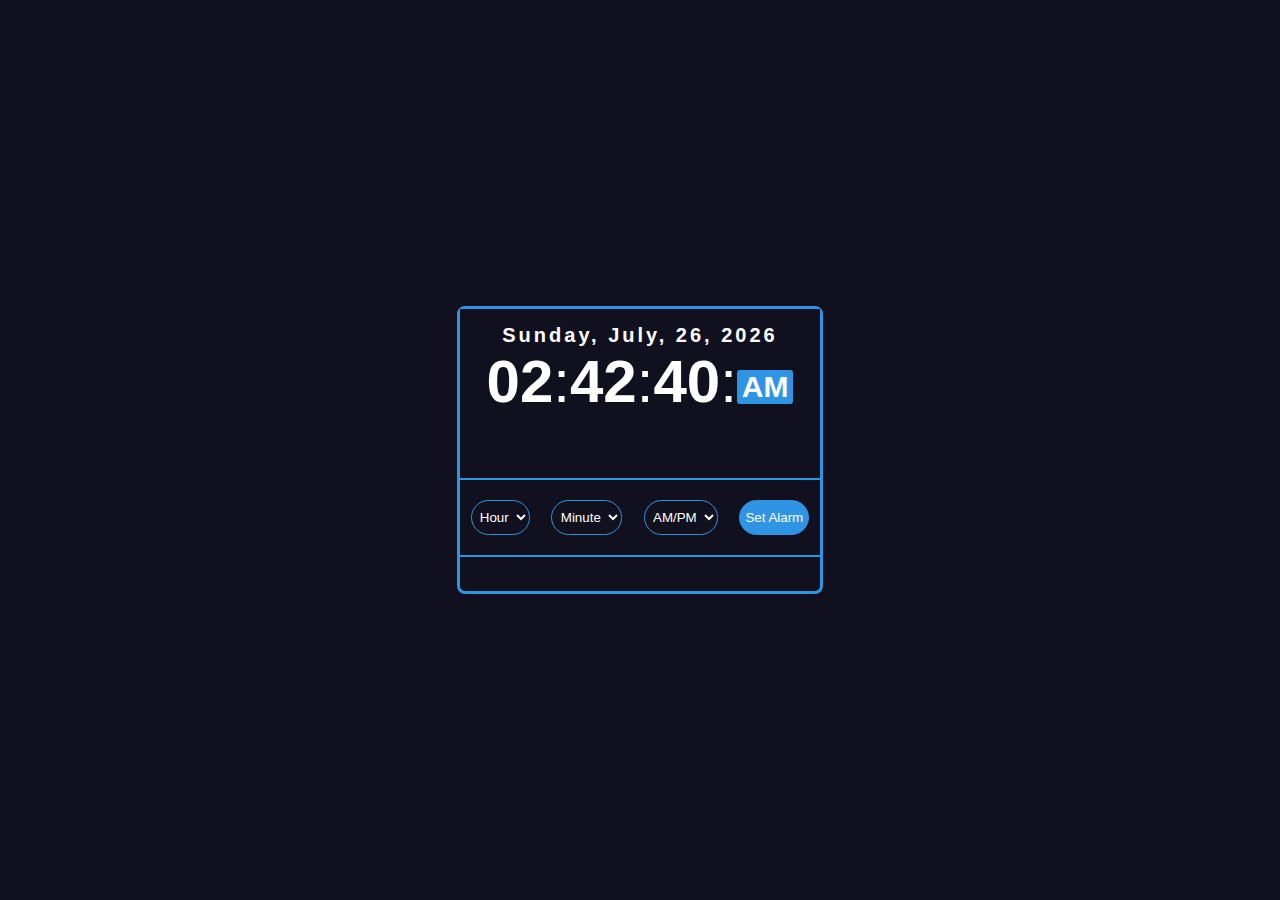
<file: Alarm Clock/index.html>
<!DOCTYPE html>
<html lang="en">
<head>
    <meta charset="UTF-8">
    <meta http-equiv="X-UA-Compatible" content="IE=edge">
    <meta name="viewport" content="width=device-width, initial-scale=1.0">
    <title>Alarm Clock</title>

    
    <!-- External CSS File -->
    <link rel="stylesheet" href="styles.css">
</head>
<body onload="initClock()">

    <div class="alarm">

        <div class="datetime">
            <div class="date">
                <span id="dayName">Day</span>,
                <span id="month">Month</span>,
                <span id="dayNum">00</span>,
                <span id="year">Year</span>
            </div>
            <div class="time">
                <span id="hour">00</span>:
                <span id="minutes">00</span>:
                <span id="seconds">00</span>:
                <span id="period">AM</span>
            </div>
            <button id="stopAlarm" onclick="stopAlarm()">Stop Alarm</button>
        </div>

        <hr>

        <div class="setAlarm">

            <div class="column">
                <select>
                    <option value="setHour" selected hidden>Hour</option>
                </select>
            </div>

            <div class="column">
                <select>
                    <option value="setMinute" selected hidden>Minute</option>
                    
                </select>
            </div>

            <div class="column">
                <select>
                    <option value="AM/PM" selected hidden>AM/PM</option>
                </select>
            </div>

            <button id="btn-setAlarm" type="submit">Set Alarm</button>
            
        </div>

        <hr>

        <h3 id="alarm-h3"></h3>

        <div class="alarmList">
                
            
        </div>

        
    </div>





   
    <!-- External Javascript File -->
    <script src="script.js"></script>
</body>
</html>
</file>
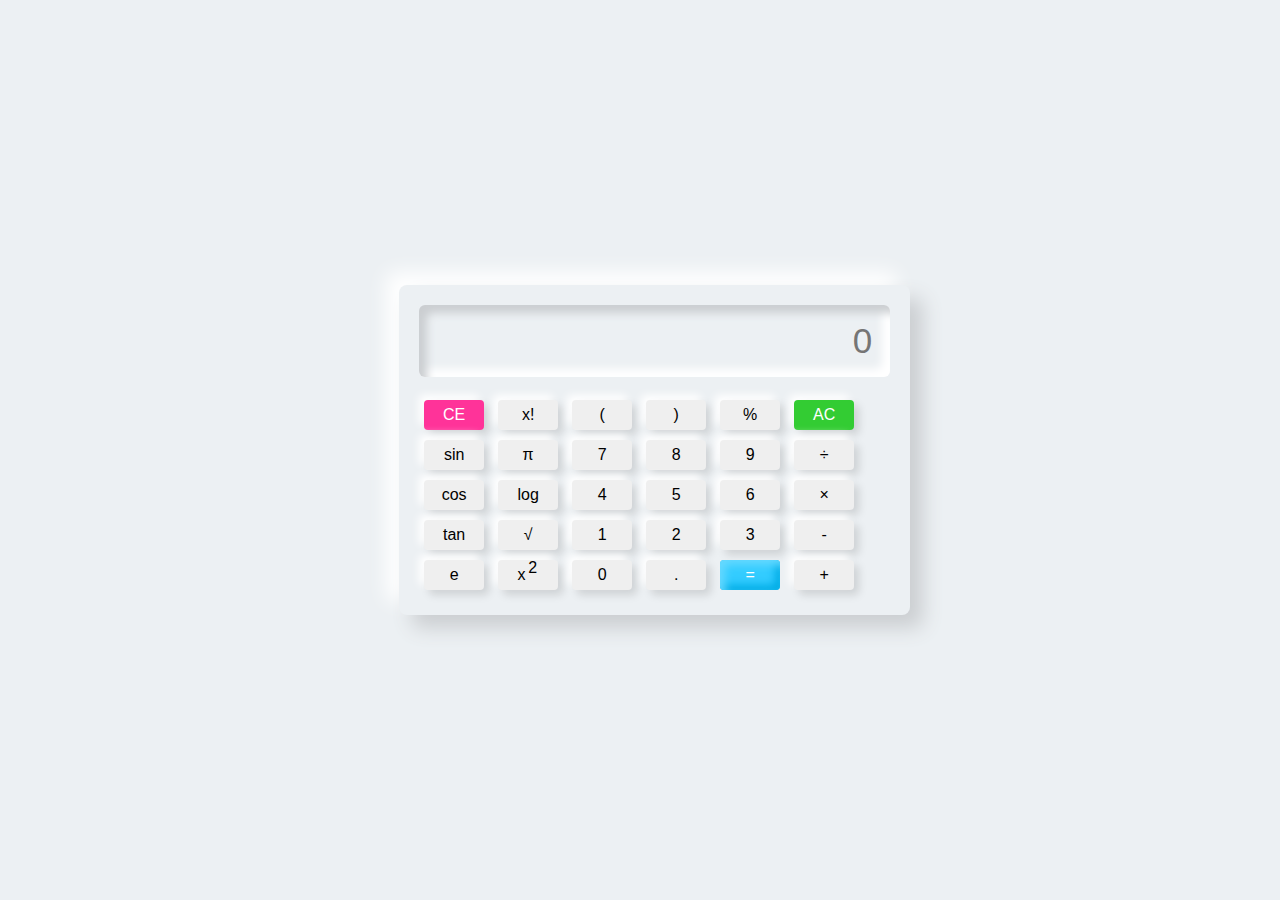
<file: Calculator/index.html>
<!DOCTYPE html>
<html>

<head>
  <meta charset="utf-8">
  <meta name="viewport" content="width=device-width">
  <title>Calculate me! - A calculator made my me</title>
  <link href="style.css" rel="stylesheet" type="text/css" />
</head>

<body>
    <div class="container">
        <div class="display">
            <input id="screen" type="text" placeholder="0">
        </div>

        <div class="btns">
            <div class="row">
                <button id="ce" onclick="backspc()">CE</button>
                <button onclick="fact()">x!</button>
                <button class="btn">(</button>
                <button class="btn">)</button>
                <button class="btn">%</button>
                <button id="ac" onclick="screen.value=''">AC</button>
            </div>

            <div class="row">
                <button onclick="sin()">sin</button>
                <button onclick="pi()">π</button>
                <button class="btn">7</button>
                <button class="btn">8</button>
                <button class="btn">9</button>
                <button class="btn">÷</button>
            </div>

            <div class="row">
                <button onclick="cos()">cos</button>
                <button onclick="log()">log</button>
                <button class="btn">4</button>
                <button class="btn">5</button>
                <button class="btn">6</button>
                <button class="btn">×</button>
            </div>

            <div class="row">
                <button onclick="tan()">tan</button>
                <button onclick="sqrt()">√</button>
                <button class="btn">1</button>
                <button class="btn">2</button>
                <button class="btn">3</button>
                <button class="btn">-</button>
            </div>

            <div class="row">
                <button onclick="e()">e</button>
                <button onclick="pow()">x <span style="position: relative; bottom: .4em; right: .1em;">2</span>
                </button>
                <button class="btn">0</button>
                <button class="btn">.</button>
                <button id="eval" onclick="calculate()">=</button>
                <button class="btn">+</button>
            </div>
        </div>
    </div>
  <script src="script.js"></script>
</body>

</html>
</file>
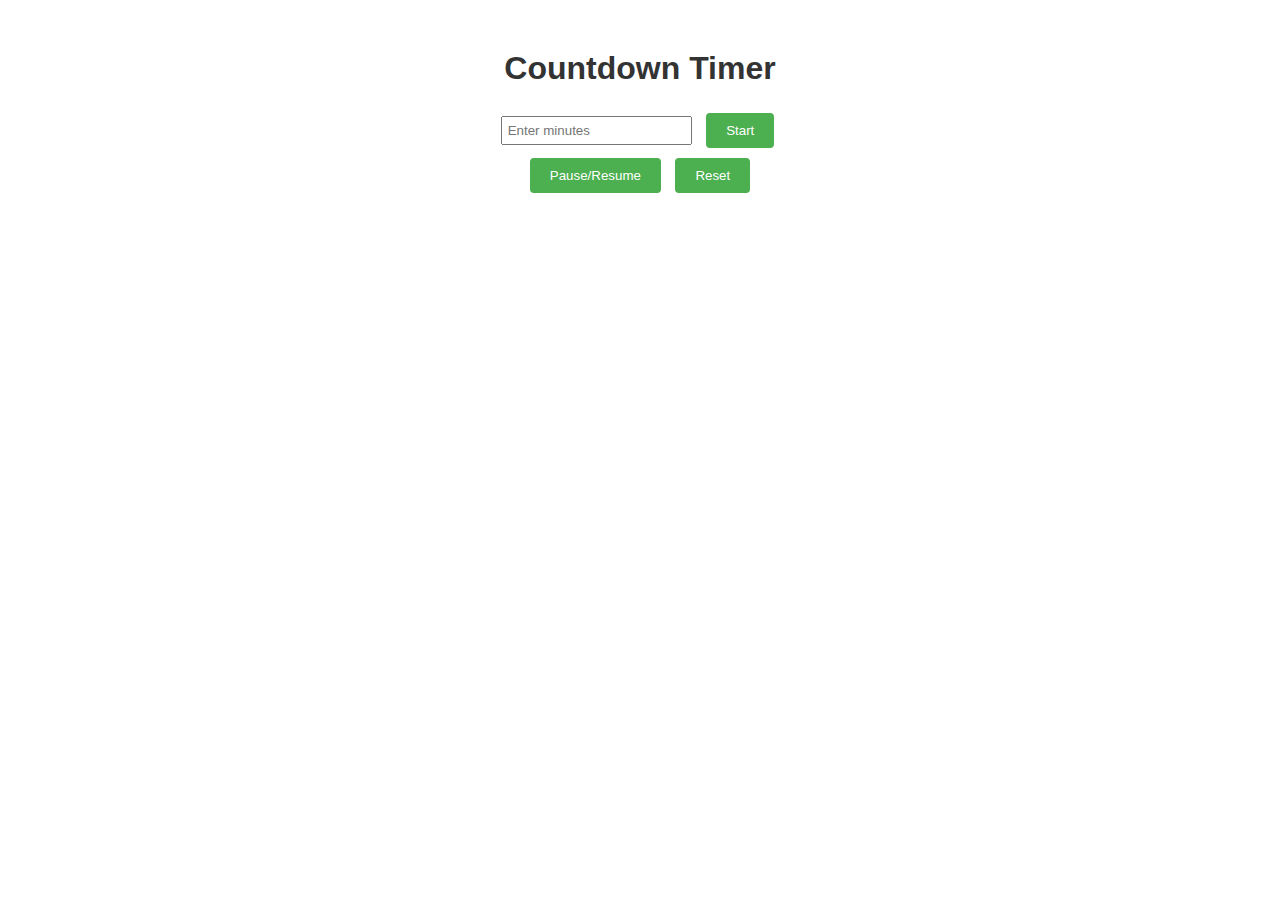
<file: Countdown Timer/index.html>
<!DOCTYPE html>
<html>
<head>
    <title>Countdown Timer</title>
    <link rel="stylesheet" href="styles.css">
</head>
<body>
    <div class="countdown">
        <h1>Countdown Timer</h1>
        <div>
            <input type="number" id="minutes" placeholder="Enter minutes">
            <button onclick="startTimer()">Start</button>
            <button onclick="pauseResumeTimer()">Pause/Resume</button>
            <button onclick="resetTimer()">Reset</button>
        </div>
        <div id="timer"></div>
    </div>

    <script src="script.js"></script>
</body>
</html>
</file>
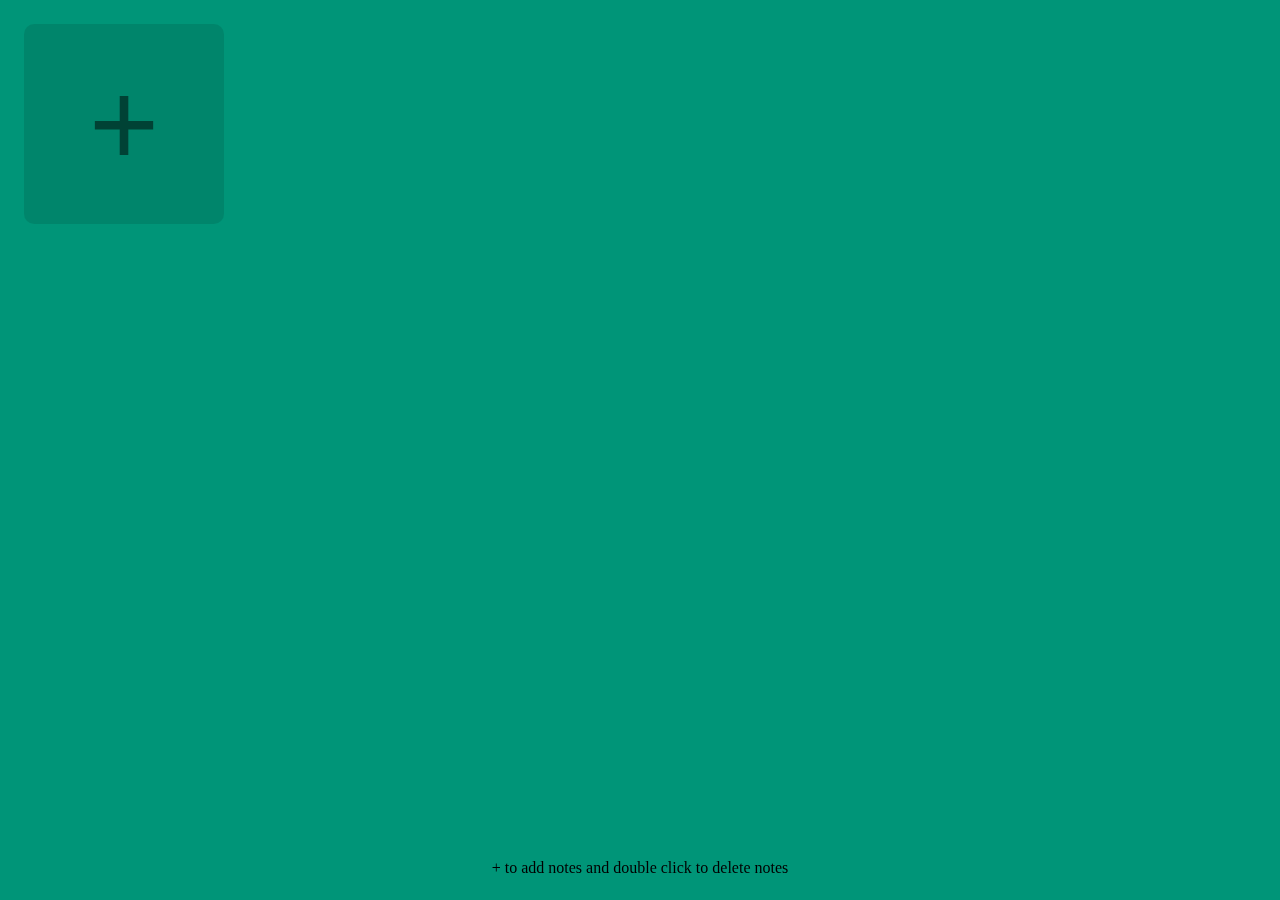
<file: Notes/index.html>
<!DOCTYPE html>
<html lang="en">
<head>
    <meta charset="UTF-8">
    <meta name="viewport" content="width=device-width, initial-scale=1.0">
    <title>Document</title>
    <link rel="stylesheet" href="style.css">
</head>
<body>
    <div id="app">
        <button class="add-note" type="button">+</button>
      </div>
      <div id="footer">+ to add notes and double click to delete notes</div>
</body>
<script src="script.js"></script>
</html>
</file>
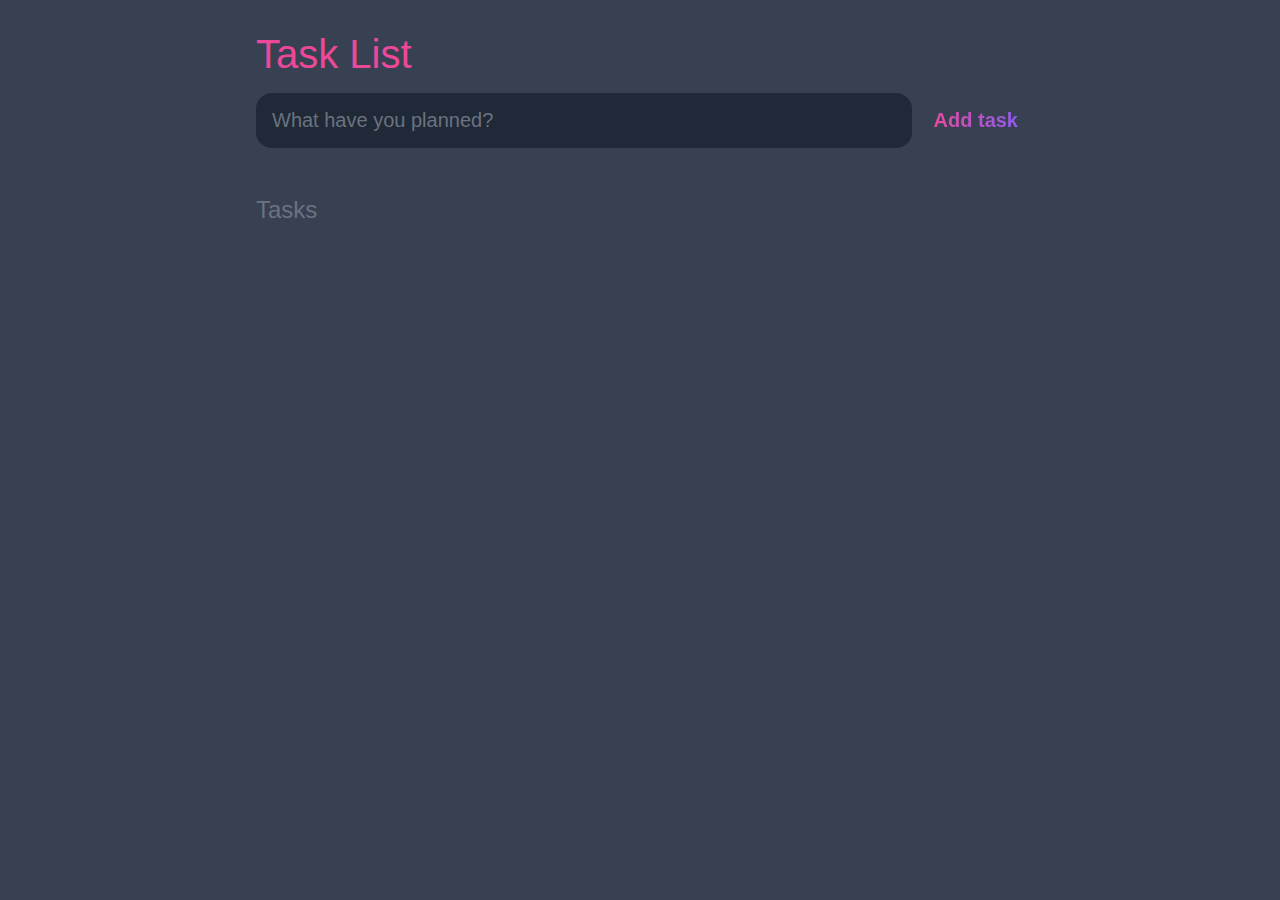
<file: ToDo List/index.html>
<!DOCTYPE html>
<html lang="en">
<head>
	<meta charset="UTF-8">
	<meta http-equiv="X-UA-Compatible" content="IE=edge">
	<meta name="viewport" content="width=device-width, initial-scale=1.0">
	<title>TaskMaster</title>

	<link rel="stylesheet" href="styles.css" />
</head>
<body>

	<header>
		<h1>Task List </h1>
		<form id="new-task-form">
			<input 
				type="text" 
				name="new-task-input" 
				id="new-task-input" 
				placeholder="What have you planned?" />
			<input 
				type="submit"
				id="new-task-submit" 
				value="Add task" />
		</form>
	</header>
	<main>
		<section class="task-list">
			<h2>Tasks</h2>

			<div id="tasks">
			</div>
		</section>
	</main>

	<script src="script.js"></script>
</body>
</html>
</file>
<file: Alarm Clock/styles.css>
*{
    margin: 0;
    padding: 0;
}

body{
    height: 100vh;
    display:flex;
    flex-direction: column;
    justify-content: center;
    align-items: center;
    background: #10101E;
}

::-webkit-scrollbar{
    display: none;
}

.alarm{
    border: 3px solid #2E94E3;
    border-radius: 8px;
}

.datetime{
    color: #fff;
    background: #10101E;
    font-family: "Segoe UI", sans-serif;
    width: 340px;
    padding: 15px 10px;
    transition: 0.5s;
    transition-property: background,box-shadow;
}

.datetime:hover{
    background: #2E94E3;
    box-shadow: 0 0 30px #2E94E3;
    border-radius: 5px;
}

.date{
    font-size: 20px;
    font-weight: 600;
    text-align: center;
    letter-spacing: 3px;
}

.time{
    font-size: 60px;
    display: flex;
    justify-content: center;
    align-items: center;
}

.time span:not(:last-child){
    position: relative;
    max-width: 0 6px;
    font-weight: 600;
    text-align: center;
}

.time span:last-child{
    background: #2E94E3;
    font-size: 30px;
    font-weight: 600;
    text-transform: uppercase;
    margin-top: 10px;
    padding: 0 5px;
    border-radius: 3px;
}

hr{
    border: 1px solid #2E94E3;
    margin: 20px auto;
}

.setAlarm{
    display: flex;
    justify-content: space-around;
    border-radius: 10px;
}

.column select{
    background: #10101E;
    color: #fff;
    text-align: center;
    padding: 8px 4px;
    border: 1px solid #2E94E3;
    border-radius: 18px;
}


#btn-setAlarm, .btn-delete, #stopAlarm{
    padding: 5px;
    color: #fff;
    background: #2E94E3;
    border: 1px solid #2E94E3;
    border-radius: 18px;
}

#stopAlarm{
    visibility: hidden;
    width: 100px;
    margin: 0 34%;
}

.btn-delete{
    margin-left: 50px;
}

#btn-setAlarm:hover, .btn-delete:hover, #stopAlarm:hover{
    cursor: pointer;
    background: #2E94E3;
    box-shadow: 0 0 30px #2E94E3;
}

h3{
    color: #fff;
    font-family: "Segoe UI", sans-serif;
    font-size: 20px;
    font-weight: 900;
    text-align: center;
    margin-bottom: 3%;
}

.alarmList{
    color: #fff;
    margin: 14px auto;
    text-align: center;
    display: flex;
    flex-direction: column;
    justify-content: space-evenly;
}

.alarmLog{
    font-size: 30px;
    display: flex;
    justify-content: center;
    align-items: center;
    margin: 6px auto;
}
</file>
<file: Calculator/style.css>
body 
{
    padding: 0;
    margin: 0;
    display: flex;
    justify-content: center;
    align-items: center;
    min-height: 100vh;
    user-select: none;
    background: #ecf0f3;
}

.container 
{   margin-left: 1.8em;
    padding: 20px;
    border-radius: 8px;
    box-shadow: 13px 13px 20px #cbced1,
              -13px -13px 20px #ffffff; 
}

.content 
{
    width: 100%;
    margin-top: 1.7em;
    display: flex;
    justify-content: center;
    align-items: center;
    flex-direction: column;
}

.row button 
{
    width: 60px;
    height: 30px;
    font-size: 16px;
    border: none;
    outline: none;
    margin: 5px;
    border-radius: 4px;
    transition: .1s;
    box-shadow: 5px 5px 8px #00000020,
               -5px -5px 8px #ffff;
}

.row button:hover 
{
    box-shadow:  inset 5px 5px 8px rgba(16, 16, 16, .1),
                 inset -5px -5px 8px #fff;
    background: #fff;
}

.display #screen 
{
    margin-bottom: .5em;
    width: auto;
    height: 70px;
    font-size: 35px;
    outline: none;
    border: none;
    text-align: right;
    padding-right: .5em;
    background: #ecf0f3;
    border-radius: 6px;
    box-shadow: inset 8px 8px 8px #cbced1,
                inset -8px -8px 8px #ffffff;
}

#eval 
{
    background: #33ccff;
    color: #fff;
    box-shadow: inset 5px 5px 8px #66d9ff,
                inset -5px -5px 8px #00ace6;
}

#eval:hover 
{
    box-shadow: inset 5px 5px 8px #00ace6,
                inset -5px -5px 8px #00ace6;
}

#ac 
{
    background: #33cc33;
    color: #fff;
}

#ac:hover 
{
    box-shadow: inset 5px 5px 8px #2eb82e,
                inset -5px -5px 8px #33cc33;
}

#ce 
{
    background: #ff3399;
    color: #fff;
}

#ce:hover 
{
      box-shadow: inset 5px 5px 8px #e60073,
                  inset -5px -5px 8px #ff3399;
}

/*================= Heading Css =================*/
h2

{
    font-size: 40px;
    position: relative;  
    bottom: 1em; 
    margin-left: 1.2em;
    font-family: sans-serif;
    color: #fff;
    text-transform: uppercase;
    text-shadow: 1px 1px 1px #d1d9e6,
                    1px 1px 2px #d1d9e6,
                    3px 3px 3px #d1d9e6,
                    4px 4px 4px #d1d9e6,
                    5px 5px 5px #d1d9e6, 
                    6px 6px 6px #d1d9e6,
                    7px 7px 7px #d1d9e6,
                    8px 8px 8px #d1d9e6;
                    letter-spacing: 6px;
}

h2 span
{
color: #33cc33;
font-size: 45px;
text-shadow: 1px 1px 1px #d1d9e6,
                1px 1px 2px #d1d9e6,
                3px 3px 3px #d1d9e6,
                4px 4px 4px #d1d9e6,
                5px 5px 5px #d1d9e6, 
                6px 6px 6px #d1d9e6 ;    
}

h2 .fa
{
    position: absolute; 
    top: 1.5em;
    color: #33ccff;
}
</file>
<file: Countdown Timer/styles.css>
body {
    font-family: Arial, sans-serif;
    text-align: center;
    margin-top: 50px;
}

h1 {
    color: #333;
}

.countdown {
    margin: 0 auto;
    max-width: 300px;
}

#timer {
    font-size: 36px;
    font-weight: bold;
    margin: 20px;
}

input {
    padding: 5px;
    margin-right: 5px;
}

button {
    background-color: #4CAF50;
    color: white;
    padding: 10px 20px;
    border: none;
    border-radius: 4px;
    cursor: pointer;
    margin: 5px;
}

button:hover {
    background-color: #45a049;
}
</file>
<file: Notes/style.css>
body {
    margin: 0;
    background: #009578;
  }
  
  #app {
    display: grid;
    grid-template-columns: repeat(auto-fill, 200px);
    padding: 24px;
    gap: 24px;
  }
  
  .note {
    height: 200px;
    box-sizing: border-box;
    padding: 16px;
    border: none;
    border-radius: 10px;
    box-shadow: 0 0 7px rgba(0, 0, 0, 0.15);
    resize: none;
    font-family: sans-serif;
    font-size: 16px;
  }
  
  .add-note {
    height: 200px;
    border: none;
    outline: none;
    background: rgba(0, 0, 0, 0.1);
    border-radius: 10px;
    font-size: 120px;
    color: rgba(0, 0, 0, 0.5);
    cursor: pointer;
    transition: background 0.2s;
  }
  
  .add-note:hover {
    background: rgba(0, 0, 0, 0.2);
  }
  
  #footer {
    position: fixed;
    display: flex;
    text-align: center;
    justify-content: center;
    padding-bottom: 23px;
    bottom: 0;
    width: 100%;
    
 }
 .note-container{
  display: flex;
  flex-direction: column;
 }
 

 .delete-button {
  background-color: #007bff;
    color: #fff;
    border: none;
    border-radius: 5px;
    padding: 5px 10px;
    cursor: pointer;
    font-size: 16px;
    transition: background-color 0.3s ease;
}
</file>
<file: ToDo List/styles.css>
:root {
	--dark: #374151;
	--darker: #1F2937;
	--darkest: #111827;
	--grey: #6B7280;
	--pink: #EC4899;
	--purple: #8B5CF6;
	--light: #EEE;
}

* {
	margin: 0;
	box-sizing: border-box;
	font-family: "Fira sans", sans-serif;
}

body {
	display: flex;
	flex-direction: column;
	min-height: 100vh;
	color: #FFF;
	background-color: var(--dark);
}

header {
	padding: 2rem 1rem;
	max-width: 800px;
	width: 100%;
	margin: 0 auto;
}

header h1{ 
	font-size: 2.5rem;
	font-weight: 300;
	/* color: var(--grey); */
    color: var(--pink);
	margin-bottom: 1rem;
}

#new-task-form {
	display: flex;;
}

input, button {
	appearance: none;
	border: none;
	outline: none;
	background: none;
}

#new-task-input {
	flex: 1 1 0%;
	background-color: var(--darker);
	padding: 1rem;
	border-radius: 1rem;
	margin-right: 1rem;
	color: var(--light);
	font-size: 1.25rem;
}

#new-task-input::placeholder {
	color: var(--grey);
}

#new-task-submit {
	color: var(--pink);
	font-size: 1.25rem;
	font-weight: 700;
	background-image: linear-gradient(to right, var(--pink), var(--purple));
	-webkit-background-clip: text;
	-webkit-text-fill-color: transparent;
	cursor: pointer;
	transition: 0.4s;
}

#new-task-submit:hover {
	opacity: 0.8;
}

#new-task-submit:active {
	opacity: 0.6;
}

main {
	flex: 1 1 0%;
	max-width: 800px;
	width: 100%;
	margin: 0 auto;
}

.task-list {
	padding: 1rem;
}

.task-list h2 {
	font-size: 1.5rem;
	font-weight: 300;
	color: var(--grey);
	margin-bottom: 1rem;
}

#tasks .task {
	display: flex;
	justify-content: space-between;
	background-color: var(--darkest);
	padding: 1rem;
	border-radius: 1rem;
	margin-bottom: 1rem;
}

.task .content {
	flex: 1 1 0%;
}

.task .content .text {
	color: var(--light);
	font-size: 1.125rem;
	width: 100%;
	display: block;
	transition: 0.4s;
}

.task .content .text:not(:read-only) {
	color: var(--pink);
}

.task .actions {
	display: flex;
	margin: 0 -0.5rem;
}

.task .actions button {
	cursor: pointer;
	margin: 0 0.5rem;
	font-size: 1.125rem;
	font-weight: 700;
	text-transform: uppercase;
	transition: 0.4s;
}

.task .actions button:hover {
	opacity: 0.8;
}

.task .actions button:active {
	opacity: 0.6;
}

.task .actions .edit {
	background-image: linear-gradient(to right, var(--pink), var(--purple));
	-webkit-background-clip: text;
	-webkit-text-fill-color: transparent;
}

.task .actions .delete {
	color: crimson;
}
</file>
